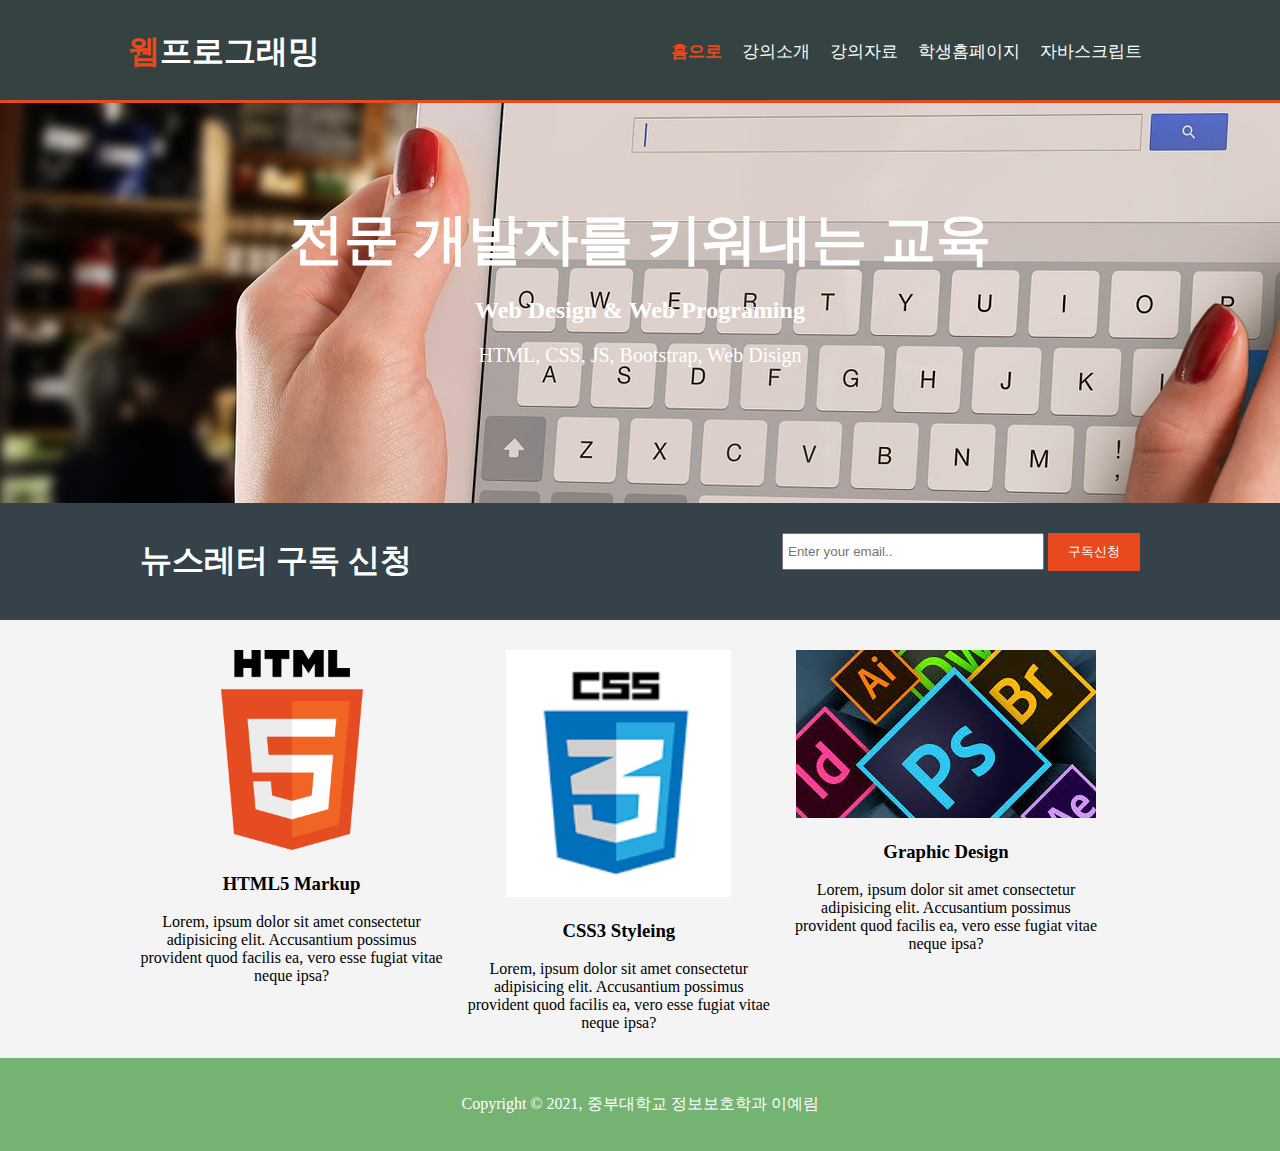
<file: index.html>
<!DOCTYPE html>
<html lang="en">

<head>
  <meta charset="UTF-8">
  <meta http-equiv="X-UA-Compatible" content="IE=edge">
  <meta name="viewport" content="width=device-width, initial-scale=1.0">
  <meta name="keywords" content="HTML5, CSS3, Javascript, Web design, 웹 디자인">
  <meta name="description" content="멋진 웹서비스를 구현합니다.">
  <meta name="author" content="Yerim Lee, 이예림">
  <title>웹프로그래밍 | 홈 </title>
  <link rel="stylesheet" href="./css/style.css">
</head>

<body>
  <header>
    <div class="container">
      <div id="branding">
        <h1><span class="highlight">웹</span>프로그래밍</h1>
      </div>
      <nav>
        <ul>
          <li class="current"> <a href="index.html">홈으로</a></li>
          <li> <a href="about.html">강의소개</a></li>
          <li> <a href="ppt.html">강의자료</a></li>
          <li> <a href="student.html">학생홈페이지</a></li>
          <li> <a href="js.html">자바스크립트</a></li>
        </ul>
      </nav>
    </div>
  </header>

  <section id="showcase">
    <div class="container">
      <h1>전문 개발자를 키워내는 교육</h1>
      <h2>Web Design & Web Programing</h2>
      <p> 
        HTML, CSS, JS, Bootstrap, Web Disign
      </p>
    </div>
  </section>

  <section id="newsletter">
    <div class="container">
      <h1> 뉴스레터 구독 신청</h1>
      <form>
        <input type="email" placeholder="Enter your email..">
        <button type="submit" class="button_1">구독신청</button>
      </form>
    </div>
  </section>

  <section id="boxes">
    <div class="container">

      <div class="box">
        <img src="./img/HTML.png" alt="" width="200px">
        <h3>HTML5 Markup</h3>
        <p>
          Lorem, ipsum dolor sit amet consectetur adipisicing elit. Accusantium possimus provident quod facilis ea, vero esse fugiat vitae neque ipsa?
        </p>
      </div>

      <div class="box">
        <img src="./img/CSS.png" alt="" width="225px">
        <h3>CSS3 Styleing</h3>
        <p>
          Lorem, ipsum dolor sit amet consectetur adipisicing elit. Accusantium possimus provident quod facilis ea, vero esse fugiat vitae neque ipsa?
        </p>
      </div>

    <div class="box">
      <img src="./img/graphic design.jpg" alt="" width="300px">
      <h3>Graphic Design</h3>
      <p>
        Lorem, ipsum dolor sit amet consectetur adipisicing elit. Accusantium possimus provident quod facilis ea, vero esse fugiat vitae neque ipsa?
      </p>
    </div>
    
  </section>

  <footer>
    <p>
      Copyright &copy; 2021, 중부대학교 정보보호학과 이예림 
    </p>
  </footer>
</body>

</html>
</file>
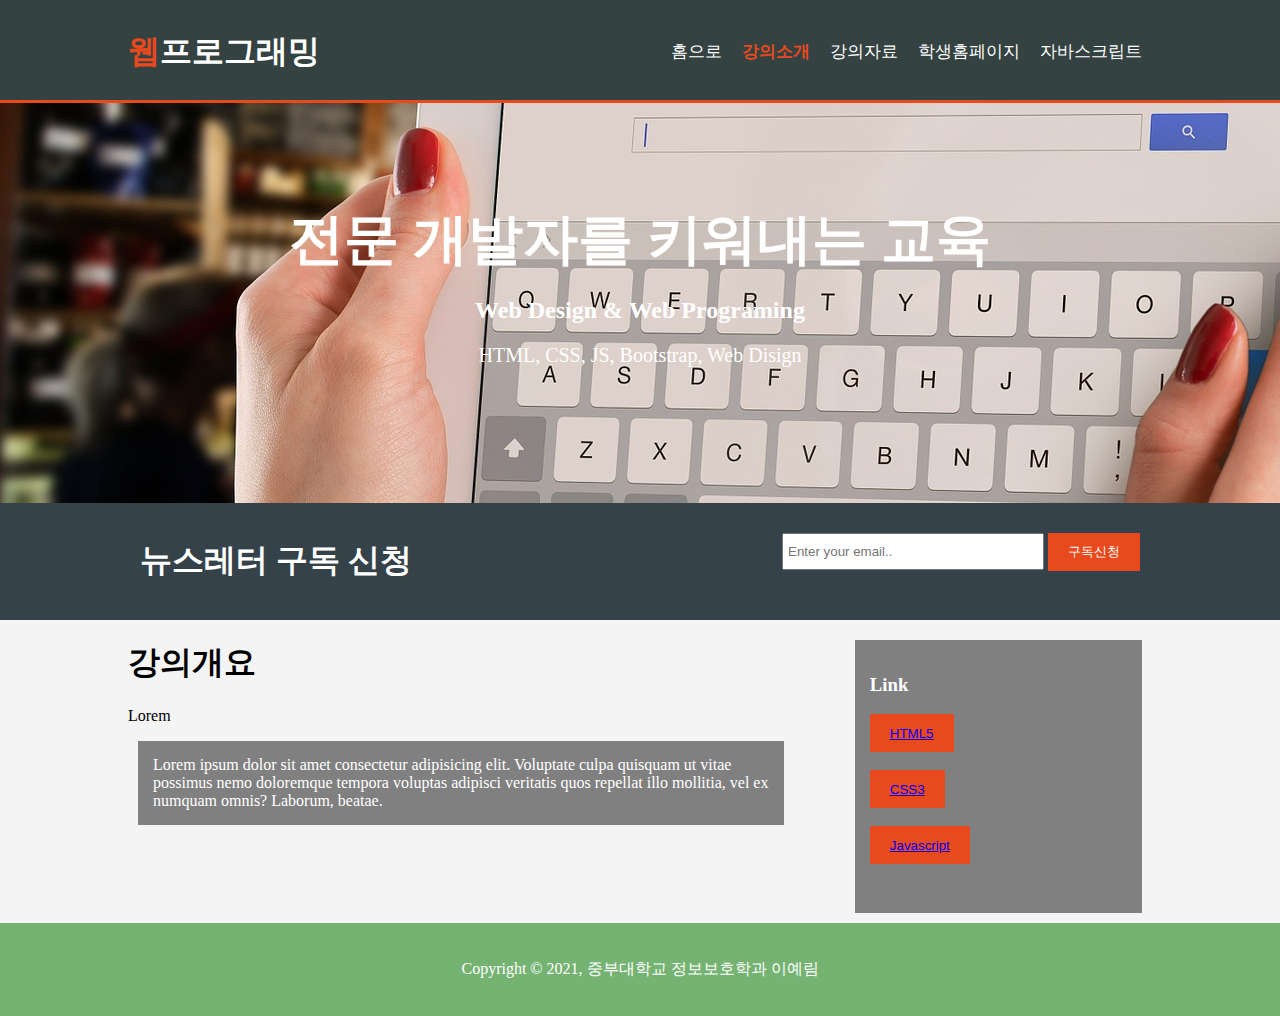
<file: about.html>
<!DOCTYPE html>
<html lang="en">

<head>
  <meta charset="UTF-8">
  <meta http-equiv="X-UA-Compatible" content="IE=edge">
  <meta name="viewport" content="width=device-width, initial-scale=1.0">
  <meta name="keywords" content="HTML5, CSS3, Javascript, Web design, 웹 디자인">
  <meta name="description" content="멋진 웹서비스를 구현합니다.">
  <meta name="author" content="Yerim Lee, 이예림">
  <title>웹프로그래밍 | 강의소개 </title>
  <link rel="stylesheet" href="./css/style.css">
</head>

<body>
  <header>
    <div class="container">
      <div id="branding">
        <h1><span class="highlight">웹</span>프로그래밍</h1>
      </div>
      <nav>
        <ul>
          <li> <a href="index.html">홈으로</a></li>
          <li class="current"> <a href="about.html">강의소개</a></li>
          <li> <a href="ppt.html">강의자료</a></li>
          <li> <a href="student.html">학생홈페이지</a></li>
          <li> <a href="js.html">자바스크립트</a></li>
        </ul>
      </nav>
    </div>
  </header>
  
  <section id="showcase">
    <div class="container">
      <h1>전문 개발자를 키워내는 교육</h1>
      <h2>Web Design & Web Programing</h2>
      <p> 
        HTML, CSS, JS, Bootstrap, Web Disign
      </p>
    </div>
  </section>
  
  <section id="newsletter">
    <div class="container">
      <h1> 뉴스레터 구독 신청</h1>
      <form>
        <input type="email" placeholder="Enter your email..">
        <button type="submit" class="button_1">구독신청</button>
      </form>
    </div>
  </section>

<section id="main">
  <div class="container">
    <article id="main-col">
      <h1 class="page-tile">강의개요</h1>
      <p>Lorem</p>
      <p class="dark">Lorem ipsum dolor sit amet consectetur adipisicing elit. Voluptate culpa quisquam ut vitae possimus nemo doloremque tempora voluptas adipisci veritatis quos repellat illo mollitia, vel ex numquam omnis? Laborum, beatae.</p>
    </article>

    <aside id="sidebar">
      <div class="dark">
        <h3>Link</h3>
        <p>
          <button class="button_1"><a href="#">HTML5</a></button> <br><br>
          <button class="button_1"><a href="#">CSS3</a></button> <br><br>
          <button class="button_1"><a href="#">Javascript</a></button> <br><br>
        </p>
      </div>
    </aside>
  </div>
</section>

  <footer>
    <p>
      Copyright &copy; 2021, 중부대학교 정보보호학과 이예림 
    </p>
  </footer>
</body>

</html>
</file>
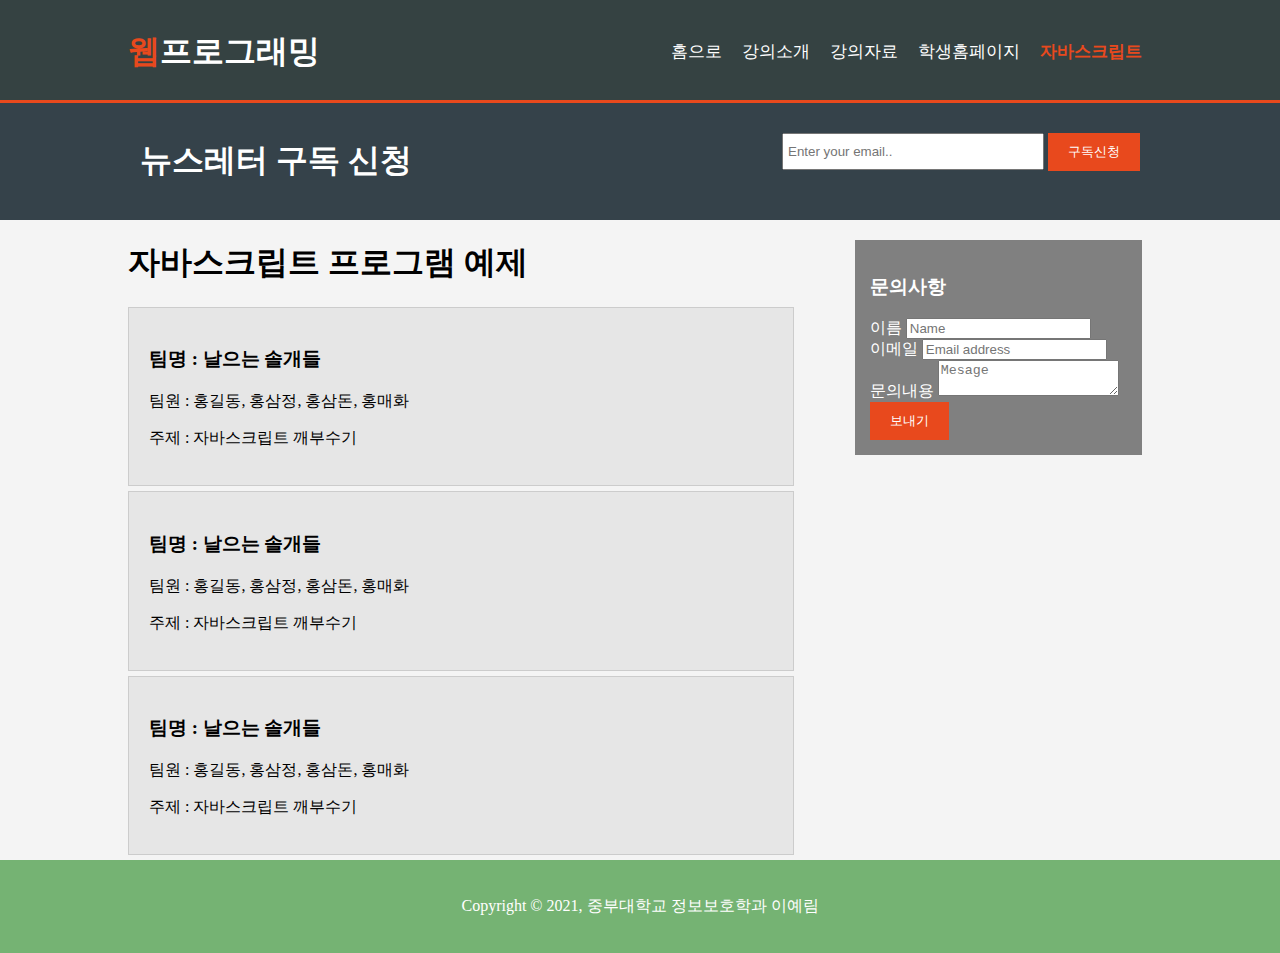
<file: js.html>
<!DOCTYPE html>
<html lang="en">

<head>
  <meta charset="UTF-8">
  <meta http-equiv="X-UA-Compatible" content="IE=edge">
  <meta name="viewport" content="width=device-width, initial-scale=1.0">
  <meta name="keywords" content="HTML5, CSS3, Javascript, Web design, 웹 디자인">
  <meta name="description" content="멋진 웹서비스를 구현합니다.">
  <meta name="author" content="Yerim Lee, 이예림">
  <title>웹프로그래밍 | 강의소개 </title>
  <link rel="stylesheet" href="./css/style.css">
</head>

<body>
  <header>
    <div class="container">
      <div id="branding">
        <h1><span class="highlight">웹</span>프로그래밍</h1>
      </div>
      <nav>
        <ul>
          <li> <a href="index.html">홈으로</a></li>
          <li> <a href="about.html">강의소개</a></li>
          <li> <a href="ppt.html">강의자료</a></li>
          <li> <a href="student.html">학생홈페이지</a></li>
          <li  class="current"> <a href="js.html">자바스크립트</a></li>
        </ul>
      </nav>
    </div>
  </header>

  <section id="newsletter">
    <div class="container">
      <h1> 뉴스레터 구독 신청</h1>
      <form>
        <input type="email" placeholder="Enter your email..">
        <button type="submit" class="button_1">구독신청</button>
      </form>
    </div>
  </section>

<section id="main">
  <div class="container">
    <article id="main-col">
      <h1 class="page-tile">자바스크립트 프로그램 예제 </h1>
<ul id="service">
  <li>
    <h3>팀명 : 날으는 솔개들</h3>
    <p>
      팀원 : 홍길동, 홍삼정, 홍삼돈, 홍매화
    </p>
    <p>
      주제 : 자바스크립트 깨부수기
    </p>
  </li>
  <li>
    <h3>팀명 : 날으는 솔개들</h3>
    <p>
      팀원 : 홍길동, 홍삼정, 홍삼돈, 홍매화
    </p>
    <p>
      주제 : 자바스크립트 깨부수기
    </p>
  </li>
  <li>
    <h3>팀명 : 날으는 솔개들</h3>
    <p>
      팀원 : 홍길동, 홍삼정, 홍삼돈, 홍매화
    </p>
    <p>
      주제 : 자바스크립트 깨부수기
    </p>
  </li>
</ul>
    </article>

    <aside id="sidebar">
      <div class="dark">
        <h3>문의사항</h3>
        <form class="quote">
          <div>
            <label for="">이름</label>
            <input type="text" placeholder="Name">
          </div>
          <div>
            <label for="">이메일</label>
            <input type="email" placeholder="Email address">
          </div>
          <div>
            <label for="">문의내용</label>
            <textarea placeholder="Mesage"></textarea>
            <button type="submit" class="button_1">보내기</button>
          </div>
        </form>
      </div>
    </aside>
  </div>
</section>

  <footer>
    <p>
      Copyright &copy; 2021, 중부대학교 정보보호학과 이예림 
    </p>
  </footer>
</body>

</html>
</file>
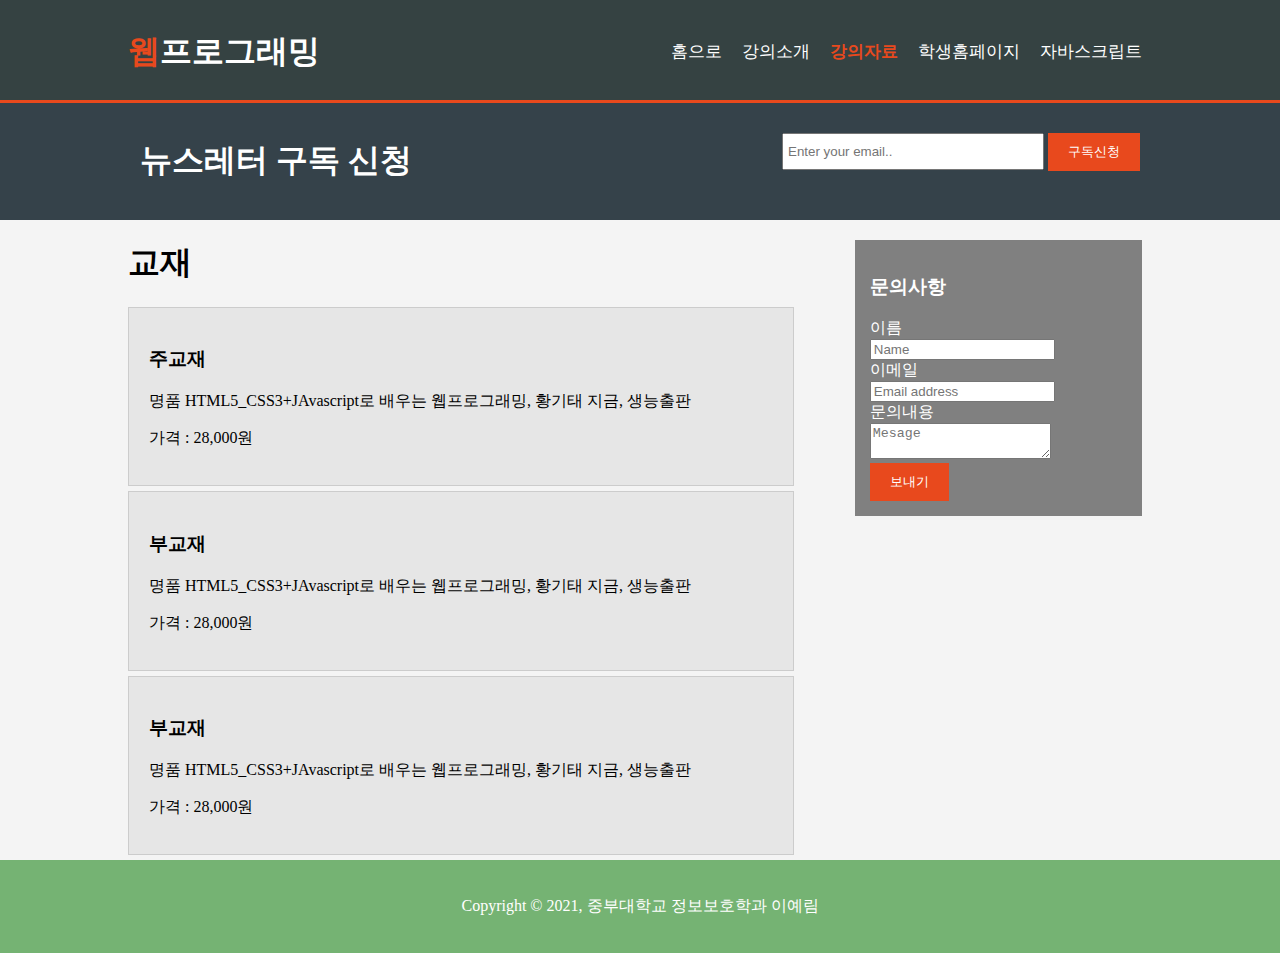
<file: ppt.html>
<!DOCTYPE html>
<html lang="en">

<head>
  <meta charset="UTF-8">
  <meta http-equiv="X-UA-Compatible" content="IE=edge">
  <meta name="viewport" content="width=device-width, initial-scale=1.0">
  <meta name="keywords" content="HTML5, CSS3, Javascript, Web design, 웹 디자인">
  <meta name="description" content="멋진 웹서비스를 구현합니다.">
  <meta name="author" content="Yerim Lee, 이예림">
  <title>웹프로그래밍 | 강의소개 </title>
  <link rel="stylesheet" href="./css/style.css">
</head>

<body>
  <header>
    <div class="container">
      <div id="branding">
        <h1><span class="highlight">웹</span>프로그래밍</h1>
      </div>
      <nav>
        <ul>
          <li> <a href="index.html">홈으로</a></li>
          <li> <a href="about.html">강의소개</a></li>
          <li class="current"> <a href="ppt.html">강의자료</a></li>
          <li> <a href="student.html">학생홈페이지</a></li>
          <li> <a href="js.html">자바스크립트</a></li>
        </ul>
      </nav>
    </div>
  </header>

  <section id="newsletter">
    <div class="container">
      <h1> 뉴스레터 구독 신청</h1>
      <form>
        <input type="email" placeholder="Enter your email..">
        <button type="submit" class="button_1">구독신청</button>
      </form>
    </div>
  </section>

<section id="main">
  <div class="container">
    <article id="main-col">
      <h1 class="page-tile">교재</h1>
<ul id="service">
  <li>
    <h3>주교재</h3>
    <p>
      명품 HTML5_CSS3+JAvascript로 배우는 웹프로그래밍, 황기태 지금, 생능출판
    </p>
    <p>가격 : 28,000원</p>
  </li>
  <li>
    <h3>부교재</h3>
    <p>
      명품 HTML5_CSS3+JAvascript로 배우는 웹프로그래밍, 황기태 지금, 생능출판
    </p>
    <p>가격 : 28,000원</p>
  </li>
  <li>
    <h3>부교재</h3>
    <p>
      명품 HTML5_CSS3+JAvascript로 배우는 웹프로그래밍, 황기태 지금, 생능출판
    </p>
    <p>가격 : 28,000원</p>
  </li>
  
</ul>
    </article>

    <aside id="sidebar">
      <div class="dark">
        <h3>문의사항</h3>
        <form class="quote">
          <div>
            <label for="">이름</label> <br>
            <input type="text" placeholder="Name">
          </div>
          <div>
            <label for="">이메일</label>  <br>
            <input type="email" placeholder="Email address">
          </div>
          <div>
            <label for="">문의내용</label>  <br>
            <textarea placeholder="Mesage"></textarea>
            <button type="submit" class="button_1">보내기</button>
          </div>
        </form>
      </div>
    </aside>
  </div>
</section>

  <footer>
    <p>
      Copyright &copy; 2021, 중부대학교 정보보호학과 이예림 
    </p>
  </footer>
</body>

</html>
</file>
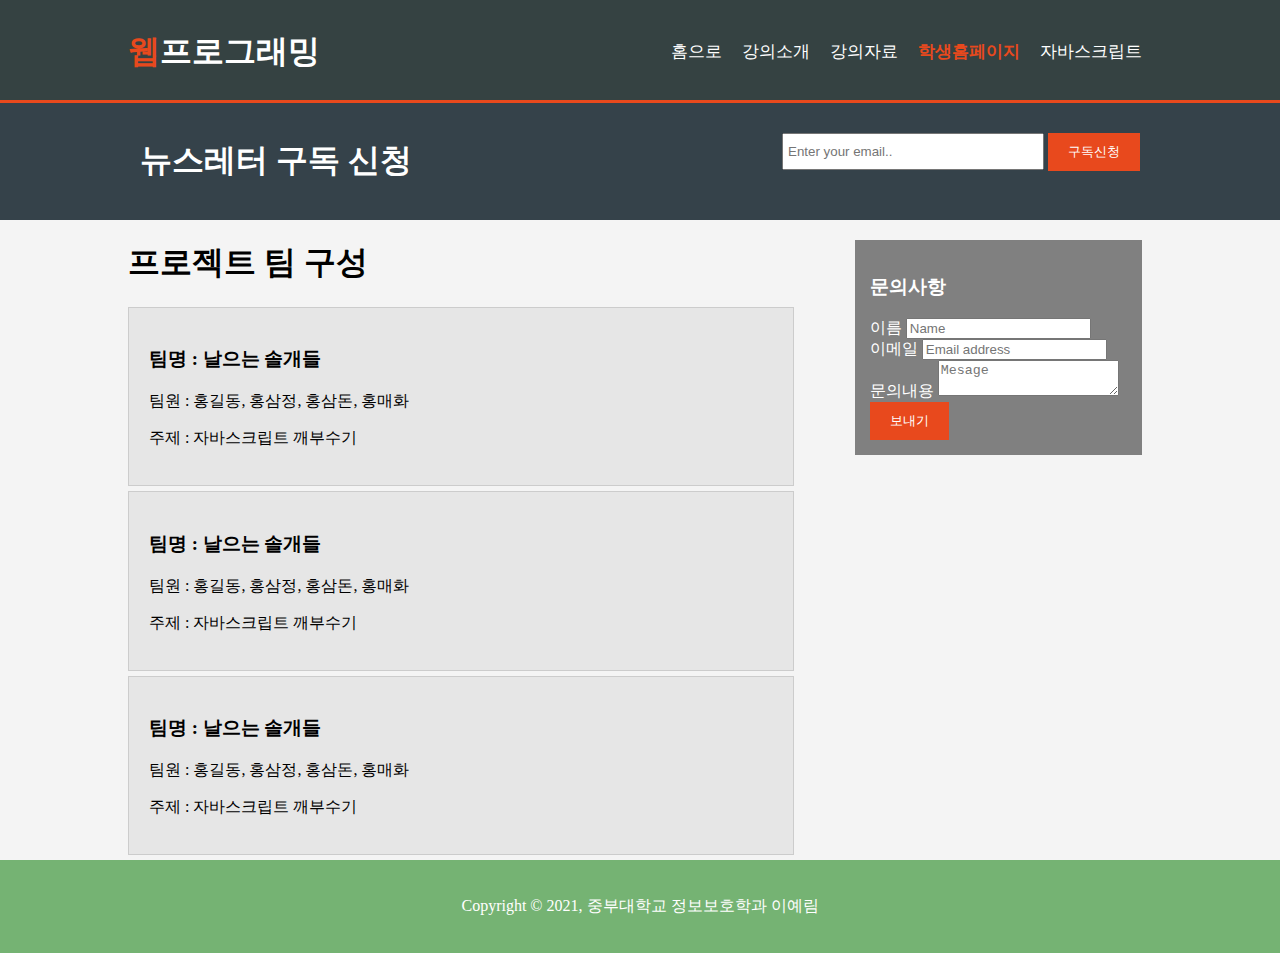
<file: student.html>
<!DOCTYPE html>
<html lang="en">

<head>
  <meta charset="UTF-8">
  <meta http-equiv="X-UA-Compatible" content="IE=edge">
  <meta name="viewport" content="width=device-width, initial-scale=1.0">
  <meta name="keywords" content="HTML5, CSS3, Javascript, Web design, 웹 디자인">
  <meta name="description" content="멋진 웹서비스를 구현합니다.">
  <meta name="author" content="Yerim Lee, 이예림">
  <title>웹프로그래밍 | 강의소개 </title>
  <link rel="stylesheet" href="./css/style.css">
</head>

<body>
  <header>
    <div class="container">
      <div id="branding">
        <h1><span class="highlight">웹</span>프로그래밍</h1>
      </div>
      <nav>
        <ul>
          <li> <a href="index.html">홈으로</a></li>
          <li> <a href="about.html">강의소개</a></li>
          <li> <a href="ppt.html">강의자료</a></li>
          <li class="current"> <a href="student.html">학생홈페이지</a></li>
          <li> <a href="js.html">자바스크립트</a></li>
        </ul>
      </nav>
    </div>
  </header>

  <section id="newsletter">
    <div class="container">
      <h1> 뉴스레터 구독 신청</h1>
      <form>
        <input type="email" placeholder="Enter your email..">
        <button type="submit" class="button_1">구독신청</button>
      </form>
    </div>
  </section>

<section id="main">
  <div class="container">
    <article id="main-col">
      <h1 class="page-tile">프로젝트 팀 구성</h1>
<ul id="service">
  <li>
    <h3>팀명 : 날으는 솔개들</h3>
    <p>
      팀원 : 홍길동, 홍삼정, 홍삼돈, 홍매화
    </p>
    <p>
      주제 : 자바스크립트 깨부수기
    </p>
  </li>
  <li>
    <h3>팀명 : 날으는 솔개들</h3>
    <p>
      팀원 : 홍길동, 홍삼정, 홍삼돈, 홍매화
    </p>
    <p>
      주제 : 자바스크립트 깨부수기
    </p>
  </li>
  <li>
    <h3>팀명 : 날으는 솔개들</h3>
    <p>
      팀원 : 홍길동, 홍삼정, 홍삼돈, 홍매화
    </p>
    <p>
      주제 : 자바스크립트 깨부수기
    </p>
  </li>
</ul>
    </article>

    <aside id="sidebar">
      <div class="dark">
        <h3>문의사항</h3>
        <form class="quote">
          <div>
            <label for="">이름</label>
            <input type="text" placeholder="Name">
          </div>
          <div>
            <label for="">이메일</label>
            <input type="email" placeholder="Email address">
          </div>
          <div>
            <label for="">문의내용</label>
            <textarea placeholder="Mesage"></textarea>
            <button type="submit" class="button_1">보내기</button>
          </div>
        </form>
      </div>
    </aside>
  </div>
</section>

  <footer>
    <p>
      Copyright &copy; 2021, 중부대학교 정보보호학과 이예림 
    </p>
  </footer>
</body>

</html>
</file>
<file: css/style.css>
body{
  font: Arial, Helvetica, sans-serif;
  padding: 0;
  margin: 0;
  background-color: #f4f4f4;
}

.container{
  width: 80%;
  margin: auto;
  overflow: hidden;
}

ul{
  margin: 0;
  padding: 0;
}

.dark {
  padding: 15px;
  background-color: gray;
  color: white;
  margin: 10px;
}

header{
  background-color: #354242;
  color: white;
  padding-top: 30px;
  min-height: 70px;
  border-bottom: #e8491d 3px solid;
}

header a {
  color: white;
  text-decoration: none;
  font-size: 17px;
}

header li {
  display: inline;
  padding: 0 10px;
  float : left;
}

header #branding {
  float: left;
}

header #branding h1{
  margin: 0;
}

header nav {
  float: right;
  margin-top: 10px;
}

header .highlight, header .current a {
  color: #e8491d;
  font-weight: bold;
}

header a:hover {
  color: #aaaaaa;
  font-weight: bold;
}

#showcase{
  min-height: 400px;
  background: url('../img/google.jpg') no-repeat 0 -400px;
  text-align: center;
  color: white;
}

#showcase h1 {
  margin-top: 100px;
  font-size: 55px;
  margin-bottom: 10px;
}

#showcase p {
  font-size: 20px;
}

#newsletter {
  background-color: #35424a;
  padding: 15px;
  color: white;
}

#newsletter h1 {
  float: left;
}

#newsletter form {
  float: right;
  margin-top: 15px;
}

#newsletter input[type="email"] {
  padding: 4px;
  height: 25px;
  width: 250px;
}

.button_1 {
  height: 38px;
  background-color: #e8491d;
  border: 0;
  padding: 0 20px;
  color: white;
}

#boxes {
  margin-top: 20px;
}

#boxes .box {
  float: left;
  text-align: center;
  width: 30%;
  padding: 10px;
}

#boxse .box img {
  width: 100px;
}

article#main-col {
  float: left;
  width: 65%;
}

ul#service li {
  list-style: none;
  padding: 20px;
  border: #cccccc solid 1px;
  background-color: #e6e6e6;
  margin-bottom: 5px;
}

aside#sidebar {
  float: right;
  width: 30%;
  margin-top: 10px;
}

footer {
  padding: 20px;s
  margin-top: 20px;
  color: white;
  background-color: rgb(117, 179, 115);
  text-align: center;
}

@media(max-width:768px) {
  header #branding,
  header nav,
  header nav li,
  #newsletter h1, 
  #newsletter form,
  #boxes .box ,
  article#main-col,
  aside#sidebar
  {
    float: none;
    text-align: center;
    width: 100%;
  }

  #showcase h1 {
    margin-top: 30px;
    font-size: 35px;
    margin-bottom: 10px;
  }

  header {
    padding-bottom: 20px;
  }

  #newsletter button, .quote button, header li {
    display: block;
    width: 100%;
  }

  #newsletter form input[type="email"], .quote input, .quote textarea
  {
    width: 100%;
    margin-bottom: 5px;
  }
}
</file>
